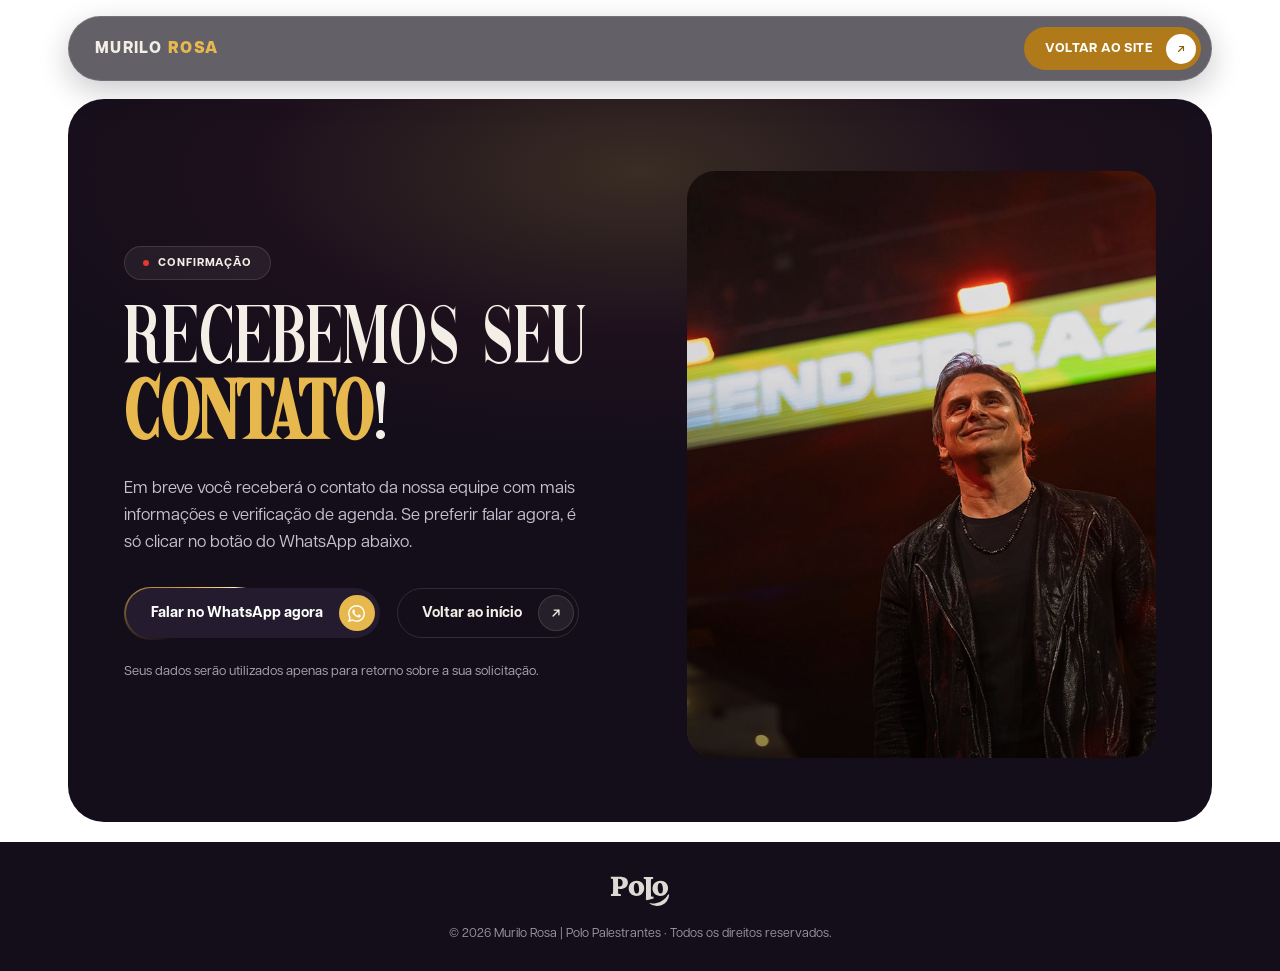
<file: obrigado.html>
<!DOCTYPE html>
<html lang="pt-BR">
<head>
<meta charset="UTF-8">
<meta name="viewport" content="width=device-width, initial-scale=1.0">
<title>Obrigado · Recebemos seu contato · Murilo Rosa</title>
<meta name="description" content="Recebemos seu contato. Em breve a equipe da Polo Palestrantes retorna com mais informações sobre a palestra-show O Terceiro Sinal, de Murilo Rosa.">
<meta name="robots" content="noindex">
<link rel="stylesheet" href="css/styles.css?v=1">
</head>
<body class="thanks-page">

<div class="thanks-main">

<div class="topbar">
  <div class="topbar-inner">
    <div class="logo">
      <span class="wordmark">Murilo <b>Rosa</b></span>
    </div>
    <a class="btn btn-amber btn-sm" href="index.html">
      <span class="label"><span class="label-full">Voltar ao site</span><span class="label-short">Voltar</span></span>
      <span class="icon-circle"><svg viewBox="0 0 24 24" fill="none" stroke-width="2.3" stroke-linecap="round" stroke-linejoin="round"><path d="M7 17L17 7M9 7h8v8"/></svg></span>
    </a>
  </div>
</div>

<!-- CONFIRMAÇÃO -->
<section class="hero-section">
  <div class="wrap">
    <div class="hero-card thanks-card">
      <div class="hero-grid">
        <div>
          <span class="badge badge-dark"><span class="dot"></span>CONFIRMAÇÃO</span>
          <h1>Recebemos seu <span class="accent">contato</span>!</h1>
          <p class="sub">Em breve você receberá o contato da nossa equipe com mais informações e verificação de agenda. Se preferir falar agora, é só clicar no botão do WhatsApp abaixo.</p>
          <div class="hero-ctas">
            <span class="beam">
              <a class="btn beam-inner wa-btn" href="https://api.whatsapp.com/send/?phone=5512991297149&text=Ol%C3%A1%2C+Nicole.+Gostaria+de+receber+mais+informa%C3%A7%C3%B5es+sobre+as+palestras+do+Murilo+Rosa.&type=phone_number&app_absent=0" target="_blank" rel="noopener">
                <span class="label">Falar no WhatsApp agora</span>
                <span class="icon-circle"><svg viewBox="0 0 24 24" fill="currentColor" aria-hidden="true"><path d="M17.472 14.382c-.297-.149-1.758-.867-2.03-.967-.273-.099-.471-.148-.67.15-.197.297-.767.966-.94 1.164-.173.199-.347.223-.644.075-.297-.149-1.255-.463-2.39-1.475-.883-.788-1.48-1.761-1.653-2.059-.173-.297-.018-.458.13-.606.134-.133.298-.347.446-.52.149-.174.198-.298.298-.497.099-.198.05-.371-.025-.52-.075-.149-.669-1.612-.916-2.207-.242-.579-.487-.5-.669-.51l-.57-.01c-.198 0-.52.074-.792.372-.272.297-1.04 1.016-1.04 2.479 0 1.462 1.065 2.875 1.213 3.074.149.198 2.096 3.2 5.077 4.487.709.306 1.262.489 1.694.625.712.227 1.36.195 1.872.118.571-.085 1.758-.719 2.006-1.413.248-.694.248-1.289.173-1.413-.074-.124-.272-.198-.57-.347m-5.421 7.403h-.004a9.87 9.87 0 01-5.031-1.378l-.361-.214-3.741.982.998-3.648-.235-.374a9.86 9.86 0 01-1.51-5.26c.001-5.45 4.436-9.884 9.888-9.884 2.64 0 5.122 1.03 6.988 2.898a9.825 9.825 0 012.893 6.994c-.003 5.45-4.437 9.885-9.885 9.885M20.52 3.449C18.24 1.245 15.24 0 12.045 0 5.463 0 .104 5.359.101 11.892c0 2.096.549 4.14 1.595 5.945L0 24l6.335-1.652a11.882 11.882 0 005.71 1.447h.006c6.585 0 11.946-5.359 11.949-11.893a11.821 11.821 0 00-3.48-8.413Z"/></svg></span>
              </a>
            </span>
            <a class="btn btn-outline-dark voltar-btn" href="https://lp.polopalestrantes.com.br/murilorosa">
              <span class="label">Voltar ao início</span>
              <span class="icon-circle"><svg viewBox="0 0 24 24" fill="none" stroke-width="2.3" stroke-linecap="round" stroke-linejoin="round"><path d="M7 17L17 7M9 7h8v8"/></svg></span>
            </a>
          </div>
          <p class="hero-fine">Seus dados serão utilizados apenas para retorno sobre a sua solicitação.</p>
        </div>
        <div class="hero-photo-col">
          <div class="hero-photo-frame">
            <img src="assets/img/photos/obrigado.jpg" alt="Murilo Rosa" style="object-position:70% 25%">
            <div class="duo"></div>
          </div>
        </div>
      </div>
    </div>
  </div>
</section>

</div><!-- /.thanks-main -->

<footer class="thanks-footer">
  <div class="wrap">
    <span class="logo-mark"><img src="assets/img/logos/polo.svg" alt="Polo Palestrantes"></span>
    <span class="copy">© 2026 Murilo Rosa | Polo Palestrantes · Todos os direitos reservados.</span>
  </div>
</footer>

</body>
</html>
</file>
<file: css/styles.css>
/* =========================================================================
   Murilo Rosa · O Terceiro Sinal — Landing Page
   Polo Palestrantes · Sistema de design baseado na LP do Gabriel Carneiro,
   reidentificado com a marca do Murilo Rosa (dourado teatral + corpo claro)
   Fontes: Articulat CF (corpo/títulos) + Misky (script de destaque)
   ========================================================================= */

/* ---------- FONTES ---------- */
@font-face{ font-family:'Articulat CF'; src:url('../assets/fonts/ArticulatCF-Regular.otf') format('opentype'); font-weight:400; font-style:normal; font-display:swap; }
@font-face{ font-family:'Articulat CF'; src:url('../assets/fonts/ArticulatCF-Medium.otf') format('opentype'); font-weight:500; font-style:normal; font-display:swap; }
@font-face{ font-family:'Articulat CF'; src:url('../assets/fonts/ArticulatCF-DemiBold.otf') format('opentype'); font-weight:600; font-style:normal; font-display:swap; }
@font-face{ font-family:'Articulat CF'; src:url('../assets/fonts/ArticulatCF-Bold.otf') format('opentype'); font-weight:700; font-style:normal; font-display:swap; }
@font-face{ font-family:'Articulat CF'; src:url('../assets/fonts/ArticulatCF-ExtraBold.otf') format('opentype'); font-weight:800; font-style:normal; font-display:swap; }
@font-face{ font-family:'Articulat CF'; src:url('../assets/fonts/ArticulatCF-Heavy.otf') format('opentype'); font-weight:900; font-style:normal; font-display:swap; }
@font-face{ font-family:'Misky'; src:url('../assets/fonts/Misky.ttf') format('truetype'); font-weight:400; font-style:normal; font-display:swap; }

:root{
    --paper:#FFFFFF;
    --paper-alt:#F7F3EC;
    --dark:#130E1A;        /* preto-teatral (aubergine profundo) */
    --dark-2:#1E1726;
    --text-dark:#1A1622;
    --text-soft:#6A6270;
    --text-on-dark:#C6BFD1;
    --cream-on-dark:#F3EEE6;
    --amber:#B0791A;       /* dourado profundo, legível sobre claro */
    --amber-deep:#8A5E10;
    --gold:#E7B84E;        /* dourado vivo sobre escuro */
    --sand:#E7B84E;
    --wine:#7A2536;        /* vinho de cortina (acento secundário) */
    --red:#E23B2E;         /* vermelho Polo (uso pontual) */
    --line:#EAE4D8;
    --line-dark:rgba(243,238,230,0.13);
    --radius-lg:28px;
    --radius-md:18px;
    --radius-sm:12px;
    --maxw:1200px;
  }
  *{box-sizing:border-box;}
  html{scroll-behavior:smooth;}
  body{ margin:0; background:var(--paper); color:var(--text-dark); font-family:'Articulat CF',sans-serif; -webkit-font-smoothing:antialiased; overflow-x:hidden; }
  h1,h2,h3,.display{ font-family:'Articulat CF',sans-serif; font-weight:800; letter-spacing:-0.015em; margin:0; color:var(--text-dark); }
  .accent{ color:var(--amber); font-weight:900; }
  /* Misky = serifada display de alto contraste (letreiro teatral dourado) */
  .display-serif{ font-family:'Misky',Georgia,serif; font-weight:400; letter-spacing:.01em; text-transform:uppercase; }
  p{ margin:0; }
  a{ color:inherit; text-decoration:none; }
  img,svg{ display:block; max-width:100%; }
  button{ font-family:inherit; cursor:pointer; }
  .wrap{ max-width:var(--maxw); margin:0 auto; padding:0 28px; position:relative; }
  @media (prefers-reduced-motion: reduce){ *{ animation-duration:.001ms !important; transition-duration:.001ms !important; } }

  .reveal{ opacity:0; transform:translateY(18px); transition:opacity .65s ease, transform .65s ease; }
  .reveal.is-visible{ opacity:1; transform:translateY(0); }

  section{ padding:96px 0; position:relative; }

  /* acento dourado vivo em seções escuras */
  .hero-card .accent, .band .accent, .final-cta .accent, .pilares-section .accent,
  .impact-section .accent, .footer-quote .accent, .closing-quote .accent{ color:var(--gold); }

  /* badges / eyebrows */
  .badge{ display:inline-flex; align-items:center; gap:9px; padding:9px 18px; border-radius:999px; font-size:11.5px; font-weight:700; letter-spacing:.08em; text-transform:uppercase; margin-bottom:22px; }
  .badge .dot{ width:6px; height:6px; border-radius:50%; background:var(--red); flex-shrink:0; }
  .badge-light{ background:var(--paper-alt); border:1px solid var(--line); color:var(--text-dark); }
  .badge-dark{ background:rgba(243,238,230,0.06); border:1px solid var(--line-dark); color:var(--cream-on-dark); }

  h2.title{ font-size:clamp(28px,3.4vw,44px); line-height:1.1; max-width:680px; }
  h2.title-dark{ font-size:clamp(28px,3.4vw,44px); line-height:1.1; max-width:640px; color:var(--cream-on-dark); }
  p.lede{ font-size:16px; line-height:1.7; color:var(--text-soft); max-width:480px; margin-top:18px; }
  p.lede-dark{ font-size:15.5px; line-height:1.7; color:var(--text-on-dark); max-width:460px; margin-top:18px; }

  /* buttons: two-part pill + icon circle */
  .btn{ display:inline-flex; align-items:center; gap:10px; border:none; border-radius:999px; padding:5px; transition:transform .18s ease, background .18s ease; }
  .btn .label{ padding:11px 6px 11px 20px; font-weight:700; font-size:14.5px; white-space:nowrap; }
  .btn .icon-circle{ width:36px; height:36px; border-radius:50%; display:flex; align-items:center; justify-content:center; flex-shrink:0; transition:transform .25s ease; }
  .btn .icon-circle svg{ width:14px; height:14px; }
  .btn:hover{ transform:translateY(-1px); }
  .btn:hover .icon-circle{ transform:rotate(45deg); }
  .btn-amber{ background:var(--amber); }
  .btn-amber .label{ color:#fff; }
  .btn-amber .icon-circle{ background:#fff; }
  .btn-amber .icon-circle svg{ stroke:var(--amber-deep); }
  .btn-amber:hover{ background:var(--amber-deep); }
  .btn-outline-dark{ background:transparent; border:1.5px solid var(--line-dark); padding:4px; }
  .btn-outline-dark .label{ color:var(--cream-on-dark); }
  .btn-outline-dark .icon-circle{ background:rgba(243,238,230,0.08); border:1px solid var(--line-dark); }
  .btn-outline-dark .icon-circle svg{ stroke:var(--cream-on-dark); }
  .btn-outline-light{ background:transparent; border:1.5px solid var(--line); padding:4px; }
  .btn-outline-light .label{ color:var(--text-dark); }
  .btn-outline-light .icon-circle{ background:var(--paper-alt); border:1px solid var(--line); }
  .btn-outline-light .icon-circle svg{ stroke:var(--text-dark); }
  .btn-sm .label{ padding:9px 4px 9px 16px; font-size:13px; }
  .btn-sm .icon-circle{ width:30px; height:30px; }
  .btn-sm .icon-circle svg{ width:12px; height:12px; }
  .btn-lg .label{ padding:15px 10px 15px 28px; font-size:16px; }
  .btn-lg .icon-circle{ width:44px; height:44px; }
  .btn-lg .icon-circle svg{ width:16px; height:16px; }
  .btn-wine{ background:var(--wine); }
  .btn-wine .label{ color:#fff; }
  .btn-wine .icon-circle{ background:#fff; }
  .btn-wine .icon-circle svg{ stroke:var(--wine); }
  .btn-wine:hover{ background:#5f1c2b; }
  .btn-light{ background:var(--cream-on-dark); }
  .btn-light .label{ color:var(--dark); }
  .btn-light .icon-circle{ background:var(--dark); }
  .btn-light .icon-circle svg{ stroke:var(--cream-on-dark); }
  .btn-light:hover{ background:#fff; }
  .btn-block{ display:flex; width:100%; justify-content:space-between; }
  .btn-block .icon-circle{ margin-right:5px; }

  /* efeito BEAM: borda em conic-gradient girando (CTA primário do hero) */
  .beam{ display:inline-flex; position:relative; padding:1.5px; overflow:hidden; border-radius:999px; }
  .beam::before{ content:''; position:absolute; inset:-50%; background:conic-gradient(from 0deg, transparent 0 70%, var(--gold) 82%, #FFF3D0 90%, transparent 96%); animation:spin 3s linear infinite; }
  .beam-inner{ position:relative; border-radius:999px; background:#241C2E; }
  @keyframes spin{ to{ transform:rotate(1turn); } }
  .btn.beam-inner{ border-radius:999px; }
  .btn.beam-inner:hover{ transform:none; }
  .btn.beam-inner .label{ color:#fff; }
  .btn.beam-inner .icon-circle{ background:var(--gold); }
  .btn.beam-inner .icon-circle svg{ stroke:#241C2E; }

  /* efeito SHINE: varredura de brilho no hover (CTA secundário do hero) */
  .shine{ position:relative; overflow:hidden; }
  .shine::before{ content:''; position:absolute; top:0; left:-120%; width:60%; height:100%; transform:skewX(-20deg); background:linear-gradient(90deg, transparent, rgba(243,238,230,0.25), transparent); }
  .shine:hover::before{ left:120%; transition:left 0.9s cubic-bezier(0.65, 0, 0.35, 1); }

  /* topbar: glass */
  .topbar{ position:sticky; top:16px; z-index:60; margin:16px auto 0; max-width:var(--maxw); padding:0 28px; }
  .topbar-inner{ display:flex; align-items:center; justify-content:space-between; background:rgba(19,14,26,0.66); backdrop-filter:blur(16px) saturate(1.5); -webkit-backdrop-filter:blur(16px) saturate(1.5); border:1px solid rgba(243,238,230,0.12); border-radius:999px; padding:10px 10px 10px 26px; box-shadow:0 10px 30px rgba(19,14,26,0.22); }
  .logo .wordmark{ font-family:'Articulat CF',sans-serif; font-weight:800; font-size:16px; letter-spacing:.08em; text-transform:uppercase; color:var(--cream-on-dark); }
  .logo .wordmark b{ color:var(--gold); font-weight:900; }
  nav.navlinks{ display:flex; gap:4px; font-size:12px; font-weight:500; text-transform:uppercase; letter-spacing:.05em; }
  nav.navlinks a{ padding:10px 16px; border-radius:999px; color:var(--text-on-dark); transition:background .2s ease, color .2s ease; }
  nav.navlinks a:hover{ background:rgba(243,238,230,0.1); color:var(--cream-on-dark); }
  .topbar-inner .btn .label{ text-transform:uppercase; letter-spacing:.03em; }
  .topbar-inner .label-short{ display:none; }

  /* HERO dark card */
  .hero-section{ padding-top:18px; padding-bottom:0; }
  .hero-card{ background:var(--dark); border-radius:36px; padding:56px 56px 0; overflow:hidden; position:relative; }
  /* brilho teatral de refletor no topo do hero */
  .hero-card::before{ content:''; position:absolute; top:-30%; left:50%; width:120%; height:80%; transform:translateX(-50%); background:radial-gradient(ellipse at center, rgba(231,184,78,0.18), rgba(122,37,54,0.10) 40%, transparent 70%); pointer-events:none; z-index:0; }
  .hero-grid{ display:grid; grid-template-columns:1.05fr .95fr; gap:44px; align-items:center; padding-bottom:56px; position:relative; z-index:1; }
  .hero-card h1{ font-family:'Misky',Georgia,serif; font-size:clamp(48px,6.4vw,92px); line-height:.92; max-width:600px; color:var(--cream-on-dark); font-weight:400; letter-spacing:.01em; text-transform:uppercase; }
  .hero-kicker{ font-size:13px; font-weight:700; letter-spacing:.07em; text-transform:uppercase; color:var(--sand); margin-bottom:18px; }
  .hero-card p.sub{ font-size:16.5px; line-height:1.65; color:var(--text-on-dark); max-width:460px; margin-top:22px; }
  .hero-ctas{ display:flex; align-items:center; gap:16px; margin-top:30px; flex-wrap:wrap; }
  .hero-fine{ font-size:13px; color:var(--text-on-dark); margin-top:22px; max-width:440px; line-height:1.6; opacity:.85; }
  .hero-photo-col{ position:relative; }
  .hero-photo-frame{ position:relative; border-radius:var(--radius-lg); overflow:hidden; aspect-ratio:4/5; }
  .hero-photo-frame img{ width:100%; height:100%; object-fit:cover; object-position:center 20%; filter:saturate(1.03); transition:transform .6s ease; }
  .hero-photo-frame:hover img{ transform:scale(1.04); }
  .hero-photo-frame .duo{ position:absolute; inset:0; background:linear-gradient(195deg, rgba(19,14,26,0.05) 0%, rgba(19,14,26,0.12) 45%, rgba(19,14,26,0.5) 100%); mix-blend-mode:multiply; }
  .hero-trust-card{ position:absolute; left:-28px; bottom:26px; width:250px; background:var(--dark-2); border:1px solid var(--line-dark); border-radius:var(--radius-md); padding:20px 22px; box-shadow:0 20px 40px rgba(0,0,0,0.4); }
  .hero-trust-card .num{ font-family:'Articulat CF',sans-serif; font-weight:900; font-size:28px; color:var(--gold); }
  .hero-trust-card .cap{ font-size:11.5px; color:var(--text-on-dark); text-transform:uppercase; letter-spacing:.04em; margin-top:2px; }
  .hero-trust-card p{ font-size:12.5px; color:var(--text-on-dark); line-height:1.5; margin-top:10px; }
  .hero-stats{ display:flex; border-top:1px solid var(--line-dark); position:relative; z-index:1; }
  .hero-stat{ flex:1; display:flex; align-items:center; gap:14px; padding:26px 22px; border-right:1px solid var(--line-dark); }
  .hero-stat:last-child{ border-right:none; }
  .hero-stat .icon{ width:38px; height:38px; border-radius:50%; background:rgba(231,184,78,0.12); display:flex; align-items:center; justify-content:center; flex-shrink:0; }
  .hero-stat .icon svg{ width:17px; height:17px; stroke:var(--sand); }
  .hero-stat b{ font-family:'Articulat CF',sans-serif; font-weight:900; font-size:22px; color:var(--cream-on-dark); display:block; }
  .hero-stat span{ font-size:11.5px; color:var(--text-on-dark); }

  /* temas abordados */
  .trust-strip{ padding:60px 0 40px; }
  .trust-strip .wrap{ display:flex; align-items:center; gap:14px; flex-wrap:wrap; justify-content:space-between; }
  .trust-label{ font-size:11.5px; text-transform:uppercase; letter-spacing:.1em; color:var(--text-soft); font-weight:700; }
  .trust-chips{ display:flex; gap:10px; flex-wrap:wrap; }
  .trust-chip{ font-size:13px; font-weight:600; color:var(--text-dark); background:var(--paper-alt); border:1px solid var(--line); border-radius:999px; padding:9px 16px; transition:background .2s ease, color .2s ease, transform .2s ease; }
  .trust-chip:hover{ background:var(--amber); border-color:var(--amber); color:#fff; transform:translateY(-2px); }

  /* pillars (a palestra) */
  .pillars-lead{ display:flex; justify-content:space-between; gap:40px; align-items:flex-end; flex-wrap:wrap; margin-bottom:46px; }
  .manifesto{ font-family:'Articulat CF',sans-serif; font-weight:700; font-size:clamp(19px,2.1vw,25px); line-height:1.35; max-width:520px; }
  .cards3{ display:grid; grid-template-columns:repeat(3,1fr); gap:22px; }
  .pcard{ background:var(--paper); border:1px solid var(--line); border-radius:var(--radius-md); padding:32px 28px; box-shadow:0 6px 20px rgba(20,16,26,0.04); transition:transform .25s ease, box-shadow .25s ease; }
  .pcard:hover{ transform:translateY(-6px); box-shadow:0 18px 34px rgba(20,16,26,0.09); }
  .pcard .icon{ width:48px; height:48px; border-radius:14px; display:flex; align-items:center; justify-content:center; margin-bottom:22px; }
  .pcard .icon svg{ width:21px; height:21px; }
  .pcard h3{ font-size:19px; margin-bottom:9px; }
  .pcard p{ font-size:14.5px; color:var(--text-soft); line-height:1.6; }
  .icon-amber{ background:var(--amber); } .icon-amber svg{ stroke:#fff; }
  .icon-wine{ background:var(--wine); } .icon-wine svg{ stroke:var(--cream-on-dark); }
  .icon-amber-deep{ background:var(--amber-deep); } .icon-amber-deep svg{ stroke:#fff; }

  /* problema */
  .problema-wrap p.lede{ max-width:640px; }

  /* seções com fundo alternativo (quebra de bloco temático) */
  .section-alt{ background:var(--paper-alt); }
  .section-alt .badge-light{ background:var(--paper); }
  .section-alt .pcard{ background:var(--paper); }
  .section-alt .steps-card{ background:var(--paper); }
  .section-alt .quote-chip{ background:var(--paper); }

  /* CTAs extras ao longo da página */
  .section-cta{ margin-top:40px; }
  .section-cta.center{ display:flex; justify-content:center; }

  /* carrosséis (fotos de palco) */
  .media-carousel{ margin-top:40px; }
  .media-track{ display:flex; gap:18px; overflow-x:auto; scroll-snap-type:x mandatory; scroll-behavior:smooth; padding-bottom:6px; scrollbar-width:none; }
  .media-track::-webkit-scrollbar{ display:none; }
  .photo-card{ scroll-snap-align:start; flex:0 0 auto; width:300px; aspect-ratio:3/2; border-radius:var(--radius-md); overflow:hidden; cursor:pointer; }
  .photo-card img{ width:100%; height:100%; object-fit:cover; transition:transform .5s ease; }
  .photo-card:hover img{ transform:scale(1.06); }

  /* lightbox / modal para galeria de fotos */
  .lightbox{ position:fixed; inset:0; background:rgba(19,14,26,0.93); z-index:200; display:none; align-items:center; justify-content:center; padding:40px; cursor:zoom-out; }
  .lightbox.is-open{ display:flex; }
  .lightbox img{ max-width:90vw; max-height:88vh; width:auto; height:auto; border-radius:14px; object-fit:contain; box-shadow:0 30px 70px rgba(0,0,0,0.5); cursor:default; }
  .lightbox-close{ position:absolute; top:24px; right:24px; width:44px; height:44px; border-radius:50%; background:rgba(243,238,230,0.1); border:1px solid rgba(243,238,230,0.25); color:#fff; font-size:24px; line-height:1; display:flex; align-items:center; justify-content:center; transition:background .2s ease; }
  .lightbox-close:hover{ background:rgba(243,238,230,0.22); }
  .carousel-nav{ display:flex; gap:10px; margin-top:20px; }
  .icon-circle-nav{ width:42px; height:42px; border-radius:50%; border:1px solid var(--line); background:var(--paper); display:flex; align-items:center; justify-content:center; transition:background .2s ease, border-color .2s ease; }
  .icon-circle-nav:hover{ background:var(--text-dark); border-color:var(--text-dark); }
  .icon-circle-nav:hover svg{ stroke:#fff; }
  .icon-circle-nav svg{ width:16px; height:16px; stroke:var(--text-dark); transition:stroke .2s ease; }

  /* A PALESTRA: destaque com CTA de vídeo */
  .palestra-feature{ background:var(--dark); border-radius:36px; padding:56px 60px; position:relative; overflow:hidden; }
  .palestra-feature::after{ content:''; position:absolute; right:-8%; top:-30%; width:50%; height:120%; background:radial-gradient(ellipse at center, rgba(231,184,78,0.14), transparent 70%); pointer-events:none; }
  .palestra-feature .inner{ position:relative; z-index:1; display:flex; align-items:center; justify-content:space-between; gap:40px; flex-wrap:wrap; }
  .palestra-feature .txt{ max-width:480px; flex:1 1 380px; }
  .palestra-feature h2{ color:var(--cream-on-dark); font-size:clamp(26px,3vw,40px); line-height:1.06; }
  .palestra-feature p{ color:var(--text-on-dark); font-size:15px; line-height:1.7; margin-top:16px; max-width:520px; }
  .palestra-feature .video-embed{ position:relative; flex:1 1 460px; max-width:560px; width:100%; aspect-ratio:16/9; border-radius:var(--radius-md); overflow:hidden; border:1px solid var(--line-dark); box-shadow:0 24px 55px rgba(0,0,0,0.45); background:#000; cursor:pointer; }
  .palestra-feature .video-embed iframe{ position:absolute; inset:0; width:100%; height:100%; border:0; display:block; }
  .palestra-feature .video-embed img{ position:absolute; inset:0; width:100%; height:100%; object-fit:cover; transition:transform .5s ease; }
  .palestra-feature .video-embed:hover img{ transform:scale(1.05); }
  .palestra-feature .video-embed .video-scrim{ position:absolute; inset:0; z-index:1; background:linear-gradient(180deg, rgba(19,14,26,0.10), rgba(19,14,26,0.50)); }
  .palestra-feature .video-embed .video-play{ position:absolute; inset:0; margin:auto; z-index:2; width:76px; height:76px; border-radius:50%; background:rgba(176,121,26,0.94); display:flex; align-items:center; justify-content:center; box-shadow:0 12px 34px rgba(0,0,0,0.45); transition:transform .2s ease, background .2s ease; }
  .palestra-feature .video-embed:hover .video-play{ transform:scale(1.08); background:var(--amber); }
  .palestra-feature .video-embed .video-play svg{ width:30px; height:30px; fill:#fff; margin-left:5px; }
  .palestra-feature .video-embed:focus-visible{ outline:2px solid var(--gold); outline-offset:3px; }

  /* método / movimentos */
  .split-card{ position:relative; overflow:hidden; }
  .split-card .wrap.grid2{ display:grid; grid-template-columns:1.1fr .9fr; gap:56px; align-items:start; }
  .steps-card{ background:var(--paper-alt); border:1px solid var(--line); border-radius:var(--radius-md); padding:8px 30px; }
  .step-row{ display:flex; gap:20px; padding:24px 0; border-top:1px solid var(--line); transition:padding-left .25s ease; }
  .step-row:first-child{ border-top:none; }
  .step-row:hover{ padding-left:6px; }
  .step-row .num{ font-family:'Articulat CF',sans-serif; font-weight:900; color:var(--amber); font-size:19px; width:32px; flex-shrink:0; }
  .step-row:hover .num{ color:var(--amber-deep); }
  .step-row h4{ font-size:16px; margin-bottom:5px; font-family:'Articulat CF',sans-serif; font-weight:700; }
  .step-row p{ font-size:13.5px; color:var(--text-soft); line-height:1.6; max-width:420px; }
  .quote-row{ display:grid; grid-template-columns:1fr 1fr; gap:20px; margin-top:40px; }
  .quote-chip{ background:var(--paper-alt); border:1px solid var(--line); border-radius:var(--radius-md); padding:20px 22px; }
  .quote-chip p{ font-family:'Articulat CF',sans-serif; font-weight:700; font-size:15px; line-height:1.4; color:var(--text-dark); }
  .quote-chip span{ display:block; margin-top:10px; font-size:11.5px; color:var(--amber-deep); text-transform:uppercase; letter-spacing:.05em; font-weight:700; }

  /* about / autoridade split */
  .about-grid{ display:grid; grid-template-columns:.95fr 1.05fr; gap:56px; align-items:center; }
  .about-photo{ position:relative; border-radius:var(--radius-lg); overflow:hidden; aspect-ratio:4/5; }
  .about-photo img{ width:100%; height:100%; object-fit:cover; transition:transform .6s ease; }
  .about-photo:hover img{ transform:scale(1.045); }
  .about-photo .duo{ position:absolute; inset:0; background:linear-gradient(160deg, rgba(19,14,26,0.08), rgba(122,37,54,0.42)); mix-blend-mode:multiply; }
  .credentials{ list-style:none; margin:24px 0 0; padding:0; display:flex; flex-direction:column; gap:12px; }
  .credentials li{ display:flex; gap:12px; font-size:14.5px; color:var(--text-soft); line-height:1.55; transition:padding-left .2s ease, color .2s ease; }
  .credentials li:hover{ padding-left:4px; color:var(--text-dark); }
  .credentials li::before{ content:"•"; color:var(--amber); flex-shrink:0; }
  .formation-row{ display:flex; gap:10px; flex-wrap:wrap; margin-top:20px; }
  .formation-tag{ font-size:12px; font-weight:700; letter-spacing:.05em; color:var(--wine); background:transparent; border:1.5px solid var(--wine); border-radius:999px; padding:8px 16px; transition:background .2s ease, color .2s ease, border-color .2s ease; }
  .formation-tag:hover{ background:var(--dark); border-color:var(--dark); color:var(--cream-on-dark); }

  /* diferenciais / pilares da entrega: dark section, filled grid */
  .pilares-section{ background:var(--dark); border-radius:36px; padding:60px; overflow:hidden; position:relative; }
  .pilares-head{ max-width:640px; margin-bottom:40px; position:relative; z-index:1; }
  .pilares-grid{ display:grid; grid-template-columns:repeat(2,1fr); gap:18px; position:relative; z-index:1; }
  .pilar-card{ background:var(--paper); border-radius:var(--radius-md); padding:26px 26px 24px; border-top:3px solid var(--amber); transition:transform .25s ease; }
  .pilar-card:hover{ transform:translateY(-4px); }
  .pilar-card .num{ font-family:'Articulat CF',sans-serif; font-weight:900; color:var(--amber-deep); font-size:12.5px; letter-spacing:.05em; }
  .pilar-card h4{ font-family:'Articulat CF',sans-serif; font-weight:700; font-size:16.5px; margin:8px 0 8px; color:var(--text-dark); }
  .pilar-card p{ font-size:13.5px; color:var(--text-soft); line-height:1.55; }
  .pilares-grid .pilar-card:last-child{ grid-column:1/-1; }

  /* impacto em números (dark) */
  .impact-section{ background:var(--dark); border-radius:36px; padding:60px; overflow:hidden; position:relative; }
  .impact-section::before{ content:''; position:absolute; left:-10%; bottom:-40%; width:60%; height:120%; background:radial-gradient(ellipse at center, rgba(122,37,54,0.28), transparent 70%); pointer-events:none; }
  .impact-grid{ display:grid; grid-template-columns:1.1fr 1.4fr; gap:48px; align-items:center; position:relative; z-index:1; }
  .impact-nums{ display:grid; grid-template-columns:1fr 1fr; gap:20px 40px; }
  .impact-num b{ font-family:'Articulat CF',sans-serif; font-weight:900; font-size:clamp(34px,4vw,52px); color:var(--gold); display:block; line-height:1; letter-spacing:-.02em; }
  .impact-num span{ display:block; margin-top:8px; font-size:13.5px; color:var(--text-on-dark); line-height:1.4; }

  /* formatos band: dark, unified */
  .band{ background:var(--dark); border-radius:36px; padding:60px; color:var(--cream-on-dark); position:relative; overflow:hidden; }
  .band::after{ content:''; position:absolute; right:-6%; top:-40%; width:46%; height:130%; background:radial-gradient(ellipse at center, rgba(231,184,78,0.12), transparent 70%); pointer-events:none; }
  .band-head{ position:relative; z-index:1; }
  .band > .lede-dark{ position:relative; z-index:1; }
  .format-grid{ display:grid; grid-template-columns:repeat(3,1fr); gap:20px; margin-top:40px; position:relative; z-index:1; }
  .fcard{ background:var(--dark-2); border:1px solid var(--line-dark); border-radius:var(--radius-md); padding:28px; display:flex; flex-direction:column; height:100%; transition:transform .25s ease, border-color .25s ease; }
  .fcard:hover{ transform:translateY(-6px); border-color:rgba(243,238,230,0.3); }
  .fcard .tag{ font-size:11px; font-weight:800; letter-spacing:.09em; text-transform:uppercase; color:var(--sand); margin-bottom:14px; }
  .fcard h3{ font-family:'Articulat CF',sans-serif; font-size:21px; margin-bottom:4px; color:#fff; font-weight:800; }
  .fcard .kicker{ display:block; font-style:italic; font-size:13px; color:var(--text-on-dark); margin-bottom:12px; }
  .fcard p{ font-size:13.5px; color:var(--text-on-dark); line-height:1.6; flex-grow:1; }
  .fcard-foot{ display:flex; align-items:center; justify-content:space-between; margin-top:20px; padding-top:18px; border-top:1px solid var(--line-dark); }
  .fcard-foot span{ font-size:12.5px; font-weight:700; color:var(--cream-on-dark); }
  .fcard-foot .icon-circle{ width:34px; height:34px; border-radius:50%; background:rgba(243,238,230,0.08); border:1px solid var(--line-dark); display:flex; align-items:center; justify-content:center; transition:background .2s ease, transform .2s ease; flex-shrink:0; }
  .fcard-foot .icon-circle svg{ width:13px; height:13px; stroke:var(--cream-on-dark); }
  .fcard:hover .fcard-foot .icon-circle{ background:var(--amber); transform:rotate(45deg); }

  /* extras da experiência (lista dentro da band) */
  .xlist{ display:grid; grid-template-columns:repeat(3,1fr); gap:20px; margin-top:24px; position:relative; z-index:1; }
  .xitem{ background:rgba(243,238,230,0.04); border:1px solid var(--line-dark); border-radius:var(--radius-md); padding:24px; }
  .xitem .xic{ width:42px; height:42px; border-radius:12px; background:rgba(231,184,78,0.14); display:flex; align-items:center; justify-content:center; margin-bottom:16px; }
  .xitem .xic svg{ width:19px; height:19px; stroke:var(--sand); }
  .xitem h4{ font-family:'Articulat CF',sans-serif; font-weight:700; font-size:15px; color:#fff; margin-bottom:6px; }
  .xitem p{ font-size:13px; color:var(--text-on-dark); line-height:1.55; }
  .band-note{ position:relative; z-index:1; margin-top:24px; font-size:13.5px; color:var(--text-on-dark); line-height:1.6; background:rgba(122,37,54,0.22); border:1px solid var(--line-dark); border-radius:var(--radius-md); padding:20px 24px; }
  .band-note b{ color:var(--cream-on-dark); }

  /* cenario depois: filled 2-col */
  .cenario-grid{ display:grid; grid-template-columns:1.05fr .95fr; gap:56px; align-items:center; }
  .cenario-stat{ display:flex; align-items:baseline; gap:10px; margin-top:28px; }
  .cenario-stat b{ font-family:'Articulat CF',sans-serif; font-weight:900; font-size:36px; color:var(--wine); }
  .cenario-stat span{ font-size:12.5px; color:var(--text-soft); text-transform:uppercase; letter-spacing:.05em; }
  .outcome-list-v{ list-style:none; margin:0; padding:0; display:flex; flex-direction:column; gap:14px; }
  .outcome-list-v li{ display:flex; gap:16px; align-items:flex-start; background:var(--paper-alt); border:1px solid var(--line); border-radius:var(--radius-md); padding:20px 22px; transition:transform .2s ease, box-shadow .2s ease; }
  .outcome-list-v li:hover{ transform:translateX(4px); box-shadow:0 8px 20px rgba(20,16,26,0.05); }
  .outcome-list-v .check{ width:28px; height:28px; border-radius:50%; background:var(--amber); color:#fff; display:flex; align-items:center; justify-content:center; flex-shrink:0; }
  .outcome-list-v .check svg{ width:13px; height:13px; stroke:#fff; }
  .outcome-list-v p{ font-size:14.5px; color:var(--text-dark); line-height:1.55; padding-top:4px; }

  /* prova / onde já passou (imprensa e eventos) */
  .press-strip{ margin-top:44px; padding:34px 0; border-top:1px solid var(--line); border-bottom:1px solid var(--line); }
  .press-chips{ display:flex; gap:12px; flex-wrap:wrap; }
  .press-chip{ font-size:13.5px; font-weight:600; color:var(--text-dark); background:var(--paper); border:1px solid var(--line); border-radius:999px; padding:10px 18px; }
  .press-chip b{ color:var(--amber-deep); font-weight:800; }
  .testimonials-head{ margin-top:48px; margin-bottom:26px; }
  .test-grid2{ display:grid; grid-template-columns:repeat(2,1fr); gap:16px; }
  .test-card-light{ background:var(--paper); border:1px solid var(--line); border-radius:var(--radius-md); padding:28px 26px; box-shadow:0 6px 20px rgba(20,16,26,0.04); transition:transform .25s ease, box-shadow .25s ease; }
  .test-card-light:hover{ transform:translateY(-4px); box-shadow:0 16px 30px rgba(20,16,26,0.08); }
  .test-card-light .quote-mark{ font-family:'Articulat CF',sans-serif; font-size:34px; font-weight:900; color:var(--amber); line-height:1; margin-bottom:6px; }
  .test-card-light p{ font-size:16px; color:var(--text-dark); line-height:1.55; font-weight:500; }
  .test-card-light span{ display:block; margin-top:16px; font-size:11px; color:var(--amber-deep); text-transform:uppercase; letter-spacing:.04em; font-weight:700; line-height:1.4; }

  /* FAQ */
  .faq-item{ border-top:1px solid var(--line); padding:22px 0; }
  .faq-item:first-of-type{ border-top:none; }
  .faq-q{ display:flex; justify-content:space-between; align-items:center; width:100%; background:none; border:none; text-align:left; font-family:'Articulat CF',sans-serif; font-weight:700; font-size:16.5px; color:var(--text-dark); padding:0; transition:color .2s ease; }
  .faq-q:hover{ color:var(--amber-deep); }
  .faq-q .icon{ color:var(--amber); font-size:22px; flex-shrink:0; margin-left:20px; transition:transform .25s ease; }
  .faq-item.open .faq-q .icon{ transform:rotate(45deg); }
  .faq-a{ max-height:0; overflow:hidden; transition:max-height .3s ease; }
  .faq-a-inner{ padding-top:14px; max-width:660px; font-size:14.5px; line-height:1.7; color:var(--text-soft); }

  /* final CTA */
  .final-cta{ background:var(--dark); border-radius:36px; padding:60px; display:grid; grid-template-columns:1.2fr .8fr; gap:48px; align-items:center; overflow:hidden; position:relative; }
  .final-cta::before{ content:''; position:absolute; left:-10%; top:-40%; width:60%; height:120%; background:radial-gradient(ellipse at center, rgba(231,184,78,0.12), transparent 70%); pointer-events:none; }
  .final-cta > *{ position:relative; z-index:1; }
  .final-cta h2{ color:#fff; font-size:clamp(26px,3vw,38px); }
  .final-cta p{ color:var(--text-on-dark); font-size:15px; margin-top:16px; max-width:420px; line-height:1.7; }
  .final-cta .btn{ margin-top:28px; }
  .final-photo{ position:relative; border-radius:var(--radius-md); overflow:hidden; aspect-ratio:4/5; }
  .final-photo img{ width:100%; height:100%; object-fit:cover; transition:transform .5s ease; }
  .final-photo:hover img{ transform:scale(1.045); }
  .final-photo .duo{ position:absolute; inset:0; background:linear-gradient(160deg, rgba(176,121,26,0.28), rgba(19,14,26,0.35)); mix-blend-mode:multiply; }

  /* FORM */
  .form-section .wrap{ display:grid; grid-template-columns:.8fr 1.2fr; gap:56px; align-items:flex-start; }
  .form-card{ background:var(--paper-alt); border:1px solid var(--line); border-radius:var(--radius-lg); padding:44px; }
  .form-card .lead{ color:var(--text-soft); font-size:14px; margin-bottom:24px; line-height:1.6; }
  form{ display:grid; grid-template-columns:1fr 1fr; gap:14px; }
  form .full{ grid-column:1/-1; }
  label{ font-size:11.5px; font-weight:700; letter-spacing:.03em; color:var(--text-soft); display:block; margin-bottom:7px; text-transform:uppercase; }
  input,select,textarea{ width:100%; background:#fff; border:1px solid var(--line); border-radius:10px; padding:13px 14px; color:var(--text-dark); font-family:inherit; font-size:14px; transition:border-color .2s ease, box-shadow .2s ease; }
  input:focus, select:focus, textarea:focus{ outline:none; border-color:var(--amber); box-shadow:0 0 0 3px rgba(176,121,26,0.15); }
  textarea{ resize:vertical; min-height:66px; }
  .terms{ font-size:10.5px; font-weight:400; text-transform:none; letter-spacing:normal; color:var(--text-soft); display:flex; gap:8px; align-items:flex-start; cursor:pointer; opacity:.85; }
  .terms input{ width:auto; margin-top:2px; flex-shrink:0; }
  .submit-btn{ width:100%; background:var(--amber); color:#fff; border:none; padding:15px; border-radius:10px; font-weight:800; font-size:15px; margin-top:4px; transition:background .2s ease; }
  .submit-btn:hover{ background:var(--amber-deep); }

  /* ==== formulário do Leadlovers (on-brand) ==== */
  /* remove o fundo branco do form e o padding duplicado */
  .form-card .llform001{ background-color:transparent !important; padding:0 !important; box-shadow:none !important; }
  /* campos: cantos arredondados de 16px, borda sutil da marca */
  .form-card .llform001 > div > input,
  .form-card .llform001 > div > select,
  .form-card .llform001 > div > textarea,
  .form-card .iti input{ border-radius:16px !important; border:1px solid var(--line) !important; }
  .form-card .llform001 input,
  .form-card .llform001 textarea{ font-family:'Articulat CF',sans-serif; }
  .form-card .llform001 .button-bar{ margin-top:4px; }
  .form-card .llform001 .button-bar button{ width:100%; background:var(--amber); color:#fff; border:none; padding:15px; border-radius:10px; font-family:'Articulat CF',sans-serif; font-weight:800; font-size:15px; cursor:pointer; transition:background .2s ease; }
  .form-card .llform001 .button-bar button:hover{ background:var(--amber-deep); }
  .form-card .llform001 .form-consent{ font-size:11px; color:var(--text-soft); line-height:1.5; margin-top:12px; }

  /* frase de fechamento */
  .closing-quote{ padding:70px 0 80px; text-align:center; }
  .closing-quote-text{ font-family:'Articulat CF',sans-serif; font-weight:800; font-size:clamp(24px,3.6vw,42px); line-height:1.28; max-width:820px; margin:0 auto; color:var(--text-dark); }
  .closing-quote-by{ display:block; margin-top:22px; font-size:12.5px; font-weight:700; letter-spacing:.08em; text-transform:uppercase; color:var(--text-soft); }

  /* FOOTER: dark */
  footer{ background:var(--dark); padding:64px 0 32px; margin-top:20px; }
  .footer-grid{ display:grid; grid-template-columns:auto 1fr auto; gap:48px; align-items:center; }
  .footer-tag{ font-size:13.5px; color:var(--text-on-dark); max-width:300px; margin-top:16px; line-height:1.6; }
  .footer-quote{ text-align:center; }
  .footer-quote p{ font-family:'Articulat CF',sans-serif; font-weight:700; font-size:clamp(16px,1.7vw,21px); color:var(--gold); line-height:1.35; }
  .footer-quote span{ display:block; margin-top:8px; font-weight:500; font-size:12px; letter-spacing:.06em; text-transform:uppercase; color:var(--text-on-dark); }
  .footer-cols{ display:flex; gap:56px; flex-wrap:wrap; }
  .footer-col h5{ font-size:11px; letter-spacing:.08em; text-transform:uppercase; color:var(--text-on-dark); opacity:.6; margin-bottom:14px; }
  .footer-col a,.footer-col p{ display:block; font-size:14px; margin-bottom:9px; color:var(--cream-on-dark); transition:color .2s ease, padding-left .2s ease; }
  .footer-col a:hover{ color:var(--gold); padding-left:3px; }
  .footer-bottom{ margin-top:44px; padding-top:24px; border-top:1px solid var(--line-dark); font-size:12px; color:var(--text-on-dark); opacity:.7; }
  footer .logo-mark img,footer .logo-mark svg{ height:38px; width:auto; display:block; }

  /* ==========================================================
     PÁGINA DE OBRIGADO
     ========================================================== */
  body.thanks-page{ min-height:100vh; display:flex; flex-direction:column; }
  body.thanks-page .thanks-main{ flex:1 0 auto; }
  .thanks-card .hero-grid{ padding-top:16px; padding-bottom:64px; }
  .thanks-card .hero-photo-frame{ aspect-ratio:4/5; }
  .btn.wa-btn .icon-circle svg{ fill:#fff; stroke:none; width:17px; height:17px; }
  .wa-btn:hover .icon-circle{ transform:none; }
  .voltar-btn:hover .label{ color:var(--gold); }
  .voltar-btn:hover .icon-circle{ border-color:var(--gold); }
  .voltar-btn:hover .icon-circle svg{ stroke:var(--gold); }
  .thanks-footer{ flex-shrink:0; background:var(--dark); padding:30px 0; margin-top:20px; }
  .thanks-footer .wrap{ display:flex; flex-direction:column; align-items:center; gap:16px; text-align:center; }
  .thanks-footer img{ height:30px; width:auto; opacity:.92; }
  .thanks-footer .copy{ font-size:12.5px; color:var(--text-on-dark); opacity:.75; }

  @media (max-width: 960px){
    .btn .label{ white-space:normal; }
    .section-cta .btn{ max-width:100%; }
    .section-cta.center .btn .label{ text-align:center; }
    .hero-grid, .about-grid, .final-cta, .form-section .wrap, .split-card .wrap.grid2, .cenario-grid, .impact-grid{ grid-template-columns:1fr; }
    .cards3, .format-grid, .test-grid2, .pilares-grid, .xlist, .impact-nums{ grid-template-columns:1fr; }
    .pilares-grid .pilar-card:last-child{ grid-column:1; }
    .band, .pilares-section, .impact-section, .palestra-feature{ padding:36px; border-radius:24px; }
    .hero-card{ padding:36px 36px 0; border-radius:24px; }
    .final-cta{ padding:36px; border-radius:24px; }
    form{ grid-template-columns:1fr; }
    nav.navlinks{ display:none; }
    section{ padding:64px 0; }
    .footer-grid{ grid-template-columns:1fr; text-align:center; }
    .footer-tag{ margin-left:auto; margin-right:auto; }
    .footer-cols{ justify-content:center; width:100%; }
    footer .logo-mark img,footer .logo-mark svg{ margin-left:auto; margin-right:auto; }
    .hero-trust-card{ position:static; width:auto; margin-top:16px; }
    .hero-stats{ flex-wrap:wrap; }
    .hero-stat{ flex:1 1 50%; border-bottom:1px solid var(--line-dark); }
    .quote-row{ grid-template-columns:1fr; }
    .impact-nums{ grid-template-columns:1fr 1fr; gap:24px; }
    .topbar{ top:10px; margin:10px auto 0; padding:0 14px; }
    .topbar-inner{ padding:8px 8px 8px 18px; }
    .logo .wordmark{ font-size:12.5px; letter-spacing:.03em; white-space:nowrap; }
    .topbar-inner .label-full{ display:none; }
    .topbar-inner .label-short{ display:inline; }
    .topbar-inner .btn .label{ padding:8px 4px 8px 12px; font-size:12px; }
    .topbar-inner .btn .icon-circle{ width:26px; height:26px; }
    .topbar-inner .btn .icon-circle svg{ width:11px; height:11px; }
  }
</file>
